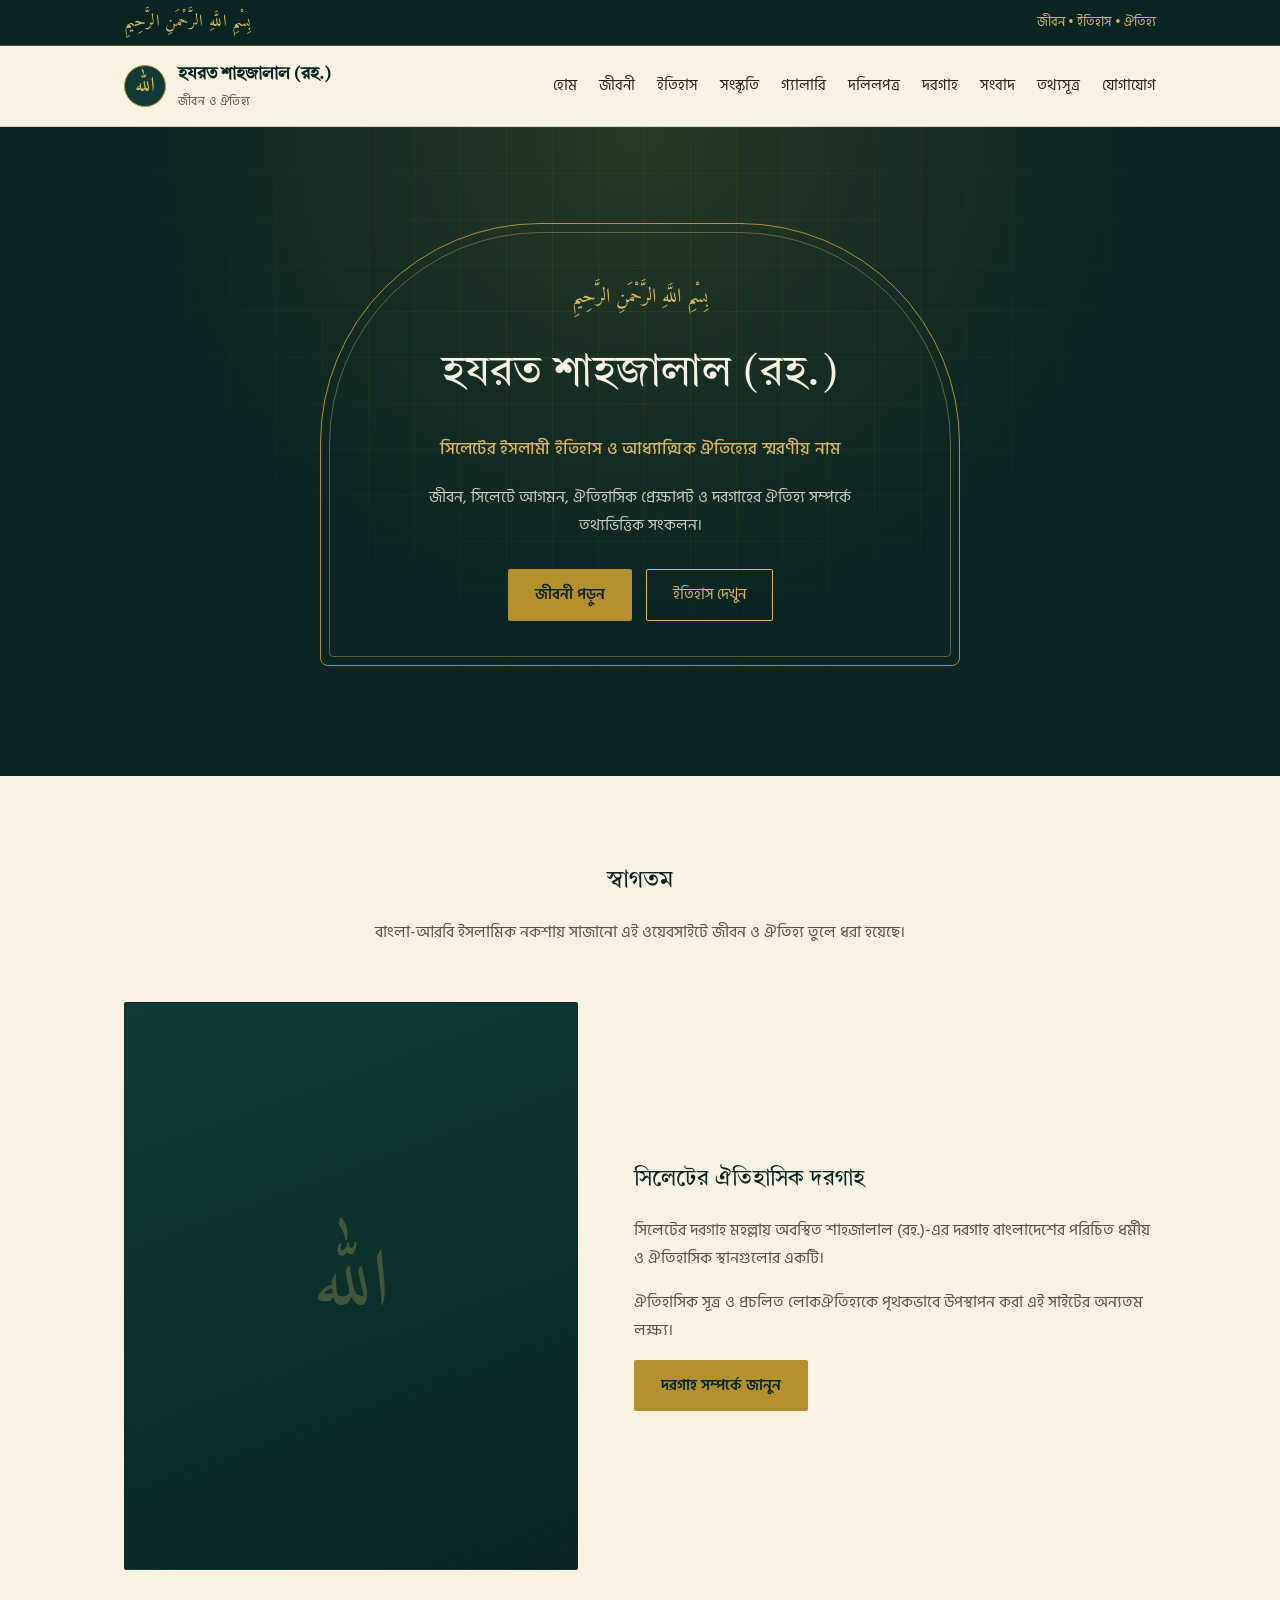
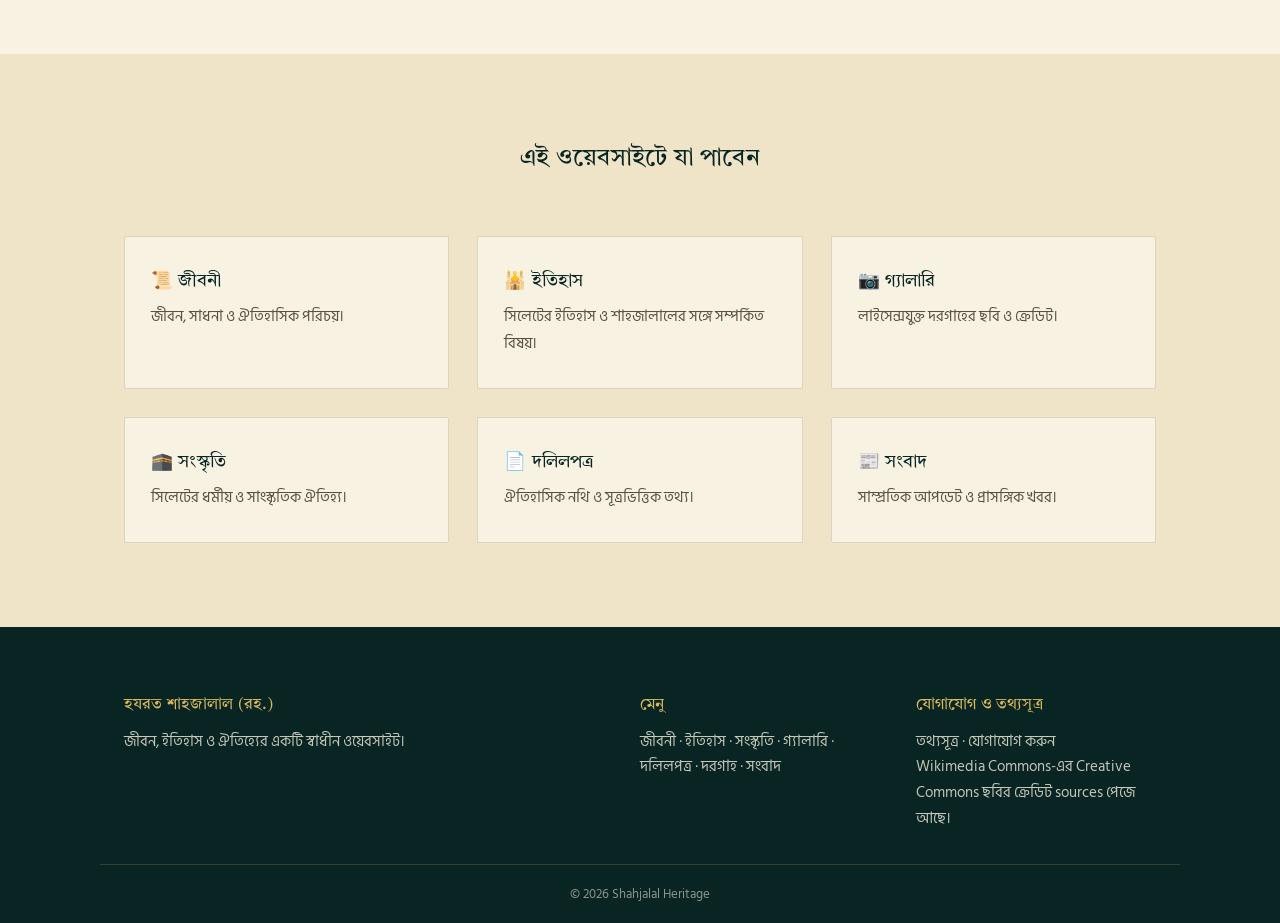
<file: index.html>
<!doctype html>
<html lang="bn">
<head>
<meta charset="utf-8">
<meta name="viewport" content="width=device-width, initial-scale=1">
<title>হযরত শাহজালাল (রহ.) | জীবন ও ঐতিহ্য</title>
<meta name="description" content="হযরত শাহজালাল (রহ.)-এর জীবনী, সিলেটে আগমনের ঐতিহাসিক প্রেক্ষাপট এবং দরগাহের ঐতিহ্য নিয়ে তথ্যভিত্তিক সংকলন।">
<link rel="preconnect" href="https://fonts.googleapis.com">
<link rel="preconnect" href="https://fonts.gstatic.com" crossorigin>
<link href="https://fonts.googleapis.com/css2?family=Tiro+Bangla:ital@0;1&family=Hind+Siliguri:wght@400;500;600&family=Amiri:wght@400;700&display=swap" rel="stylesheet">
<style>
  :root{
    --ivory:#f8f2e2;
    --ivory-deep:#efe4c8;
    --ink:#2a2216;
    --ink-soft:#5b5140;
    --emerald:#0e3b36;
    --emerald-deep:#082523;
    --gold:#b7902e;
    --gold-light:#d9b95c;
    --line: rgba(42,34,22,.14);
    --line-light: rgba(248,242,226,.22);
    --radius: 2px;
  }
  *{box-sizing:border-box}
  html{scroll-behavior:smooth}
  body{
    margin:0;
    background:var(--ivory);
    color:var(--ink);
    font-family:'Hind Siliguri','Noto Sans Bengali',sans-serif;
    line-height:1.75;
    -webkit-font-smoothing:antialiased;
  }
  h1,h2,h3{
    font-family:'Tiro Bangla', serif;
    font-weight:400;
    color:var(--emerald-deep);
    margin:0 0 .5em;
    letter-spacing:.01em;
  }
  .arabic{ font-family:'Amiri', serif; }
  a{ color:inherit; text-decoration:none; }
  img{ max-width:100%; display:block; }
  .container{ max-width:1080px; margin:0 auto; padding:0 24px; }

  /* skip link */
  .skip{ position:absolute; left:-999px; top:0; background:var(--emerald); color:var(--ivory); padding:10px 16px; z-index:200; }
  .skip:focus{ left:12px; top:12px; }

  /* top strip */
  .top{
    background:var(--emerald-deep);
    color:var(--gold-light);
    font-size:.82rem;
    padding:8px 0;
    border-bottom:1px solid rgba(183,144,46,.35);
  }
  .top .container{
    display:flex; justify-content:space-between; align-items:center; gap:16px; flex-wrap:wrap;
  }
  .top span:first-child{ font-family:'Amiri', serif; font-size:1.05rem; letter-spacing:.02em; }

  /* header */
  header{
    background:var(--ivory);
    border-bottom:1px solid var(--line);
    position:sticky; top:0; z-index:100;
  }
  .nav{ display:flex; align-items:center; justify-content:space-between; padding:14px 24px; }
  .brand{ display:flex; align-items:center; gap:12px; }
  .brand .logo{
    width:42px; height:42px; border-radius:50%;
    background:var(--emerald); color:var(--gold-light);
    display:flex; align-items:center; justify-content:center;
    font-family:'Amiri', serif; font-size:1.3rem;
    border:1px solid var(--gold);
  }
  .brand b{ display:block; font-family:'Tiro Bangla', serif; font-size:1.08rem; color:var(--emerald-deep); }
  .brand small{ display:block; color:var(--ink-soft); font-size:.76rem; letter-spacing:.04em; }

  .hamb{
    display:none; background:none; border:1px solid var(--line); border-radius:var(--radius);
    font-size:1.3rem; padding:6px 12px; cursor:pointer; color:var(--emerald-deep);
  }
  .menu{ display:flex; gap:22px; flex-wrap:wrap; }
  .menu a{
    font-size:.94rem; color:var(--ink); position:relative; padding:6px 0;
    white-space:nowrap;
  }
  .menu a::after{
    content:""; position:absolute; left:0; right:0; bottom:0; height:1px;
    background:var(--gold); transform:scaleX(0); transition:transform .25s ease;
  }
  .menu a:hover::after, .menu a:focus-visible::after{ transform:scaleX(1); }

  @media (max-width:820px){
    .hamb{ display:inline-block; }
    .menu{
      position:absolute; top:100%; left:0; right:0;
      background:var(--ivory); flex-direction:column; gap:0;
      border-bottom:1px solid var(--line);
      max-height:0; overflow:hidden; transition:max-height .3s ease;
    }
    .menu.open{ max-height:520px; overflow-y:auto; }
    .menu a{ padding:14px 24px; border-top:1px solid var(--line); }
  }

  /* hero */
  .hero{
    position:relative;
    background:
      radial-gradient(circle at 50% 0%, rgba(183,144,46,.18), transparent 55%),
      var(--emerald-deep);
    color:var(--ivory);
    padding:96px 24px 110px;
    overflow:hidden;
    text-align:center;
  }
  .hero::before{
    content:"";
    position:absolute; inset:0;
    background-image:
      linear-gradient(rgba(183,144,46,.10) 1px, transparent 1px),
      linear-gradient(90deg, rgba(183,144,46,.10) 1px, transparent 1px);
    background-size:46px 46px;
    mask-image:radial-gradient(ellipse at 50% 30%, black 0%, transparent 72%);
    pointer-events:none;
  }
  .arch{
    position:relative;
    max-width:640px; margin:0 auto;
    padding:56px 40px 44px;
    border:1px solid var(--gold);
    border-radius:220px 220px 8px 8px;
  }
  .arch::before{
    content:"";
    position:absolute; inset:8px;
    border:1px solid rgba(217,185,92,.4);
    border-radius:212px 212px 4px 4px;
    pointer-events:none;
  }
  .hero .arabic{ font-size:1.25rem; color:var(--gold-light); margin-bottom:22px; }
  .hero h1{ color:var(--ivory); font-size:clamp(1.9rem, 4vw, 2.7rem); }
  .hero h2{
    color:var(--gold-light); font-family:'Hind Siliguri',sans-serif; font-weight:500;
    font-size:1.05rem; margin-bottom:20px;
  }
  .hero p{ color:rgba(248,242,226,.82); max-width:480px; margin:0 auto 30px; }
  .buttons{ display:flex; gap:14px; justify-content:center; flex-wrap:wrap; }

  .btn{
    display:inline-block; padding:12px 26px; font-size:.92rem; border-radius:var(--radius);
    border:1px solid transparent; transition:transform .2s ease, background .2s ease, color .2s ease;
  }
  .btn.gold{ background:var(--gold); color:var(--emerald-deep); font-weight:600; }
  .btn.gold:hover{ background:var(--gold-light); transform:translateY(-2px); }
  .btn.outline{ border-color:var(--gold-light); color:var(--gold-light); }
  .btn.outline:hover{ background:rgba(217,185,92,.12); transform:translateY(-2px); }

  /* sections */
  .section{ padding:84px 24px; }
  .section.alt{ background:var(--ivory-deep); }
  .title{ text-align:center; max-width:600px; margin:0 auto 56px; }
  .title p{ color:var(--ink-soft); }

  .two{ display:grid; grid-template-columns:1fr 1.15fr; gap:56px; align-items:center; }
  @media (max-width:760px){ .two{ grid-template-columns:1fr; gap:32px; } }

  .photo{
    aspect-ratio:4/5; border-radius:var(--radius);
    background:
      repeating-linear-gradient(45deg, rgba(14,59,54,.06) 0 2px, transparent 2px 18px),
      linear-gradient(160deg, var(--emerald) 0%, var(--emerald-deep) 100%);
    position:relative; overflow:hidden;
    border:1px solid var(--line);
  }
  .photo::after{
    content:"ﷲ";
    position:absolute; inset:0; display:flex; align-items:center; justify-content:center;
    font-family:'Amiri', serif; font-size:5rem; color:rgba(217,185,92,.28);
  }

  .story h3{ font-size:1.4rem; }
  .story p{ color:var(--ink-soft); }

  .cards{ display:grid; grid-template-columns:repeat(3, 1fr); gap:28px; }
  @media (max-width:760px){ .cards{ grid-template-columns:1fr; } }
  .card{
    background:var(--ivory); border:1px solid var(--line); border-radius:var(--radius);
    padding:30px 26px; text-align:left; transition:border-color .2s ease, transform .2s ease;
  }
  .card:hover{ border-color:var(--gold); transform:translateY(-4px); }
  .card h3{ font-size:1.1rem; margin-bottom:.4em; color:var(--emerald-deep); }
  .card p{ color:var(--ink-soft); margin:0; font-size:.95rem; }

  /* footer */
  footer{ background:var(--emerald-deep); color:rgba(248,242,226,.78); }
  .foot{
    display:grid; grid-template-columns:2fr 1fr 1fr; gap:36px;
    padding:64px 24px 32px;
  }
  @media (max-width:700px){ .foot{ grid-template-columns:1fr; gap:28px; } }
  .foot h3{ color:var(--gold-light); font-size:1rem; margin-bottom:.6em; }
  .foot p{ margin:0; font-size:.92rem; }
  .foot a{ color:rgba(248,242,226,.78); border-bottom:1px solid transparent; }
  .foot a:hover{ color:var(--gold-light); border-color:var(--gold-light); }
  .copy{
    border-top:1px solid rgba(217,185,92,.2);
    padding:18px 24px; font-size:.8rem; text-align:center; color:rgba(248,242,226,.55);
  }

  @media (prefers-reduced-motion: reduce){
    html{ scroll-behavior:auto; }
    *{ transition:none !important; }
  }
</style>
</head>
<body>
<a class="skip" href="#main">মূল বিষয়বস্তুতে যান</a>

<div class="top">
  <div class="container">
    <span class="arabic">بِسْمِ اللَّهِ الرَّحْمَنِ الرَّحِيمِ</span>
    <span>জীবন • ইতিহাস • ঐতিহ্য</span>
  </div>
</div>

<header>
  <div class="container nav">
    <a class="brand" href="index.html">
      <span class="logo arabic">ﷲ</span>
      <span><b>হযরত শাহজালাল (রহ.)</b><small>জীবন ও ঐতিহ্য</small></span>
    </a>
    <button class="hamb" id="hamb" aria-expanded="false" aria-controls="menu" aria-label="মেনু খুলুন">☰</button>
    <nav class="menu" id="menu">
      <a href="index.html">হোম</a>
      <a href="biography.html">জীবনী</a>
      <a href="history.html">ইতিহাস</a>
      <a href="culture.html">সংস্কৃতি</a>
      <a href="gallery.html">গ্যালারি</a>
      <a href="documents.html">দলিলপত্র</a>
      <a href="visit.html">দরগাহ</a>
      <a href="news.html">সংবাদ</a>
      <a href="sources.html">তথ্যসূত্র</a>
      <a href="contact.html">যোগাযোগ</a>
    </nav>
  </div>
</header>

<main id="main">
  <section class="hero">
    <div class="arch">
      <div class="arabic">بِسْمِ اللَّهِ الرَّحْمَنِ الرَّحِيمِ</div>
      <h1>হযরত শাহজালাল (রহ.)</h1>
      <h2>সিলেটের ইসলামী ইতিহাস ও আধ্যাত্মিক ঐতিহ্যের স্মরণীয় নাম</h2>
      <p>জীবন, সিলেটে আগমন, ঐতিহাসিক প্রেক্ষাপট ও দরগাহের ঐতিহ্য সম্পর্কে তথ্যভিত্তিক সংকলন।</p>
      <div class="buttons">
        <a class="btn gold" href="biography.html">জীবনী পড়ুন</a>
        <a class="btn outline" href="history.html">ইতিহাস দেখুন</a>
      </div>
    </div>
  </section>

  <section class="section">
    <div class="container">
      <div class="title">
        <h2>স্বাগতম</h2>
        <p>বাংলা-আরবি ইসলামিক নকশায় সাজানো এই ওয়েবসাইটে জীবন ও ঐতিহ্য তুলে ধরা হয়েছে।</p>
      </div>
      <div class="two">
        <div class="photo" role="img" aria-label="দরগাহ শাহজালাল, সিলেট"></div>
        <div class="story">
          <h3>সিলেটের ঐতিহাসিক দরগাহ</h3>
          <p>সিলেটের দরগাহ মহল্লায় অবস্থিত শাহজালাল (রহ.)-এর দরগাহ বাংলাদেশের পরিচিত ধর্মীয় ও ঐতিহাসিক স্থানগুলোর একটি।</p>
          <p>ঐতিহাসিক সূত্র ও প্রচলিত লোকঐতিহ্যকে পৃথকভাবে উপস্থাপন করা এই সাইটের অন্যতম লক্ষ্য।</p>
          <a class="btn gold" href="visit.html">দরগাহ সম্পর্কে জানুন</a>
        </div>
      </div>
    </div>
  </section>

  <section class="section alt">
    <div class="container">
      <div class="title">
        <h2>এই ওয়েবসাইটে যা পাবেন</h2>
      </div>
      <div class="cards">
        <div class="card">
          <h3>📜 জীবনী</h3>
          <p>জীবন, সাধনা ও ঐতিহাসিক পরিচয়।</p>
        </div>
        <div class="card">
          <h3>🕌 ইতিহাস</h3>
          <p>সিলেটের ইতিহাস ও শাহজালালের সঙ্গে সম্পর্কিত বিষয়।</p>
        </div>
        <div class="card">
          <h3>📷 গ্যালারি</h3>
          <p>লাইসেন্সযুক্ত দরগাহের ছবি ও ক্রেডিট।</p>
        </div>
        <div class="card">
          <h3>🕋 সংস্কৃতি</h3>
          <p>সিলেটের ধর্মীয় ও সাংস্কৃতিক ঐতিহ্য।</p>
        </div>
        <div class="card">
          <h3>📄 দলিলপত্র</h3>
          <p>ঐতিহাসিক নথি ও সূত্রভিত্তিক তথ্য।</p>
        </div>
        <div class="card">
          <h3>📰 সংবাদ</h3>
          <p>সাম্প্রতিক আপডেট ও প্রাসঙ্গিক খবর।</p>
        </div>
      </div>
    </div>
  </section>
</main>

<footer>
  <div class="container foot">
    <div>
      <h3>হযরত শাহজালাল (রহ.)</h3>
      <p>জীবন, ইতিহাস ও ঐতিহ্যের একটি স্বাধীন ওয়েবসাইট।</p>
    </div>
    <div>
      <h3>মেনু</h3>
      <p><a href="biography.html">জীবনী</a> · <a href="history.html">ইতিহাস</a> · <a href="culture.html">সংস্কৃতি</a> · <a href="gallery.html">গ্যালারি</a> · <a href="documents.html">দলিলপত্র</a> · <a href="visit.html">দরগাহ</a> · <a href="news.html">সংবাদ</a></p>
    </div>
    <div>
      <h3>যোগাযোগ ও তথ্যসূত্র</h3>
      <p><a href="sources.html">তথ্যসূত্র</a> · <a href="contact.html">যোগাযোগ করুন</a></p>
      <p>Wikimedia Commons-এর Creative Commons ছবির ক্রেডিট sources পেজে আছে।</p>
    </div>
  </div>
  <div class="container copy">© <span class="year"></span> Shahjalal Heritage</div>
</footer>

<script>
  document.querySelector('.year').textContent = new Date().getFullYear();

  const hamb = document.getElementById('hamb');
  const menu = document.getElementById('menu');
  hamb.addEventListener('click', () => {
    const open = menu.classList.toggle('open');
    hamb.setAttribute('aria-expanded', open ? 'true' : 'false');
  });
  menu.querySelectorAll('a').forEach(a => a.addEventListener('click', () => {
    menu.classList.remove('open');
    hamb.setAttribute('aria-expanded', 'false');
  }));
</script>
</body>
</html>
</file>
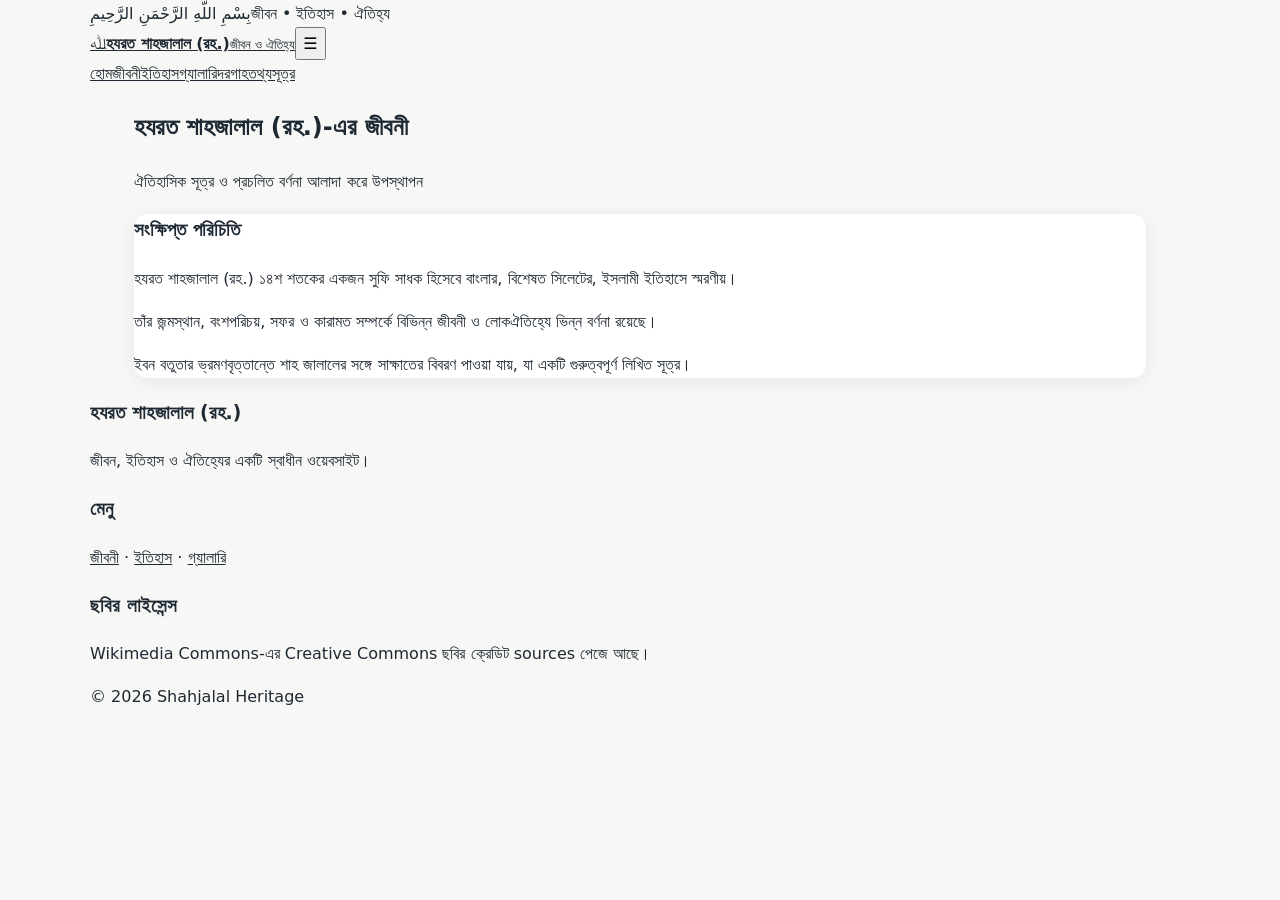
<file: biography.html>
<!doctype html><html lang="bn"><head><meta charset="utf-8"><meta name="viewport" content="width=device-width,initial-scale=1"><title>biography.html</title><link rel="stylesheet" href="style.css"></head><body><div class="top"><div class="container"><span>بِسْمِ اللَّهِ الرَّحْمَنِ الرَّحِيمِ</span><span>জীবন • ইতিহাস • ঐতিহ্য</span></div></div><header><div class="container nav"><a class="brand" href="index.html"><span class="logo">ﷲ</span><span><b>হযরত শাহজালাল (রহ.)</b><small>জীবন ও ঐতিহ্য</small></span></a><button class="hamb" id="hamb">☰</button><nav class="menu" id="menu"><a href="index.html">হোম</a><a href="biography.html">জীবনী</a><a href="history.html">ইতিহাস</a><a href="gallery.html">গ্যালারি</a><a href="visit.html">দরগাহ</a><a href="sources.html">তথ্যসূত্র</a></nav></div></header><main><section class="section"><div class="container"><div class="title"><h2>হযরত শাহজালাল (রহ.)-এর জীবনী</h2><p>ঐতিহাসিক সূত্র ও প্রচলিত বর্ণনা আলাদা করে উপস্থাপন</p></div><div class="two"><div class="photo"></div><article class="story"><h3>সংক্ষিপ্ত পরিচিতি</h3><p>হযরত শাহজালাল (রহ.) ১৪শ শতকের একজন সুফি সাধক হিসেবে বাংলার, বিশেষত সিলেটের, ইসলামী ইতিহাসে স্মরণীয়।</p><p>তাঁর জন্মস্থান, বংশপরিচয়, সফর ও কারামত সম্পর্কে বিভিন্ন জীবনী ও লোকঐতিহ্যে ভিন্ন বর্ণনা রয়েছে।</p><p>ইবন বতুতার ভ্রমণবৃত্তান্তে শাহ জালালের সঙ্গে সাক্ষাতের বিবরণ পাওয়া যায়, যা একটি গুরুত্বপূর্ণ লিখিত সূত্র।</p></article></div></div></section></main><footer><div class="container foot"><div><h3>হযরত শাহজালাল (রহ.)</h3><p>জীবন, ইতিহাস ও ঐতিহ্যের একটি স্বাধীন ওয়েবসাইট।</p></div><div><h3>মেনু</h3><p><a href="biography.html">জীবনী</a> · <a href="history.html">ইতিহাস</a> · <a href="gallery.html">গ্যালারি</a></p></div><div><h3>ছবির লাইসেন্স</h3><p>Wikimedia Commons-এর Creative Commons ছবির ক্রেডিট sources পেজে আছে।</p></div></div><div class="container copy">© <span class="year"></span> Shahjalal Heritage</div></footer><script src="script.js"></script></body></html>
</file>
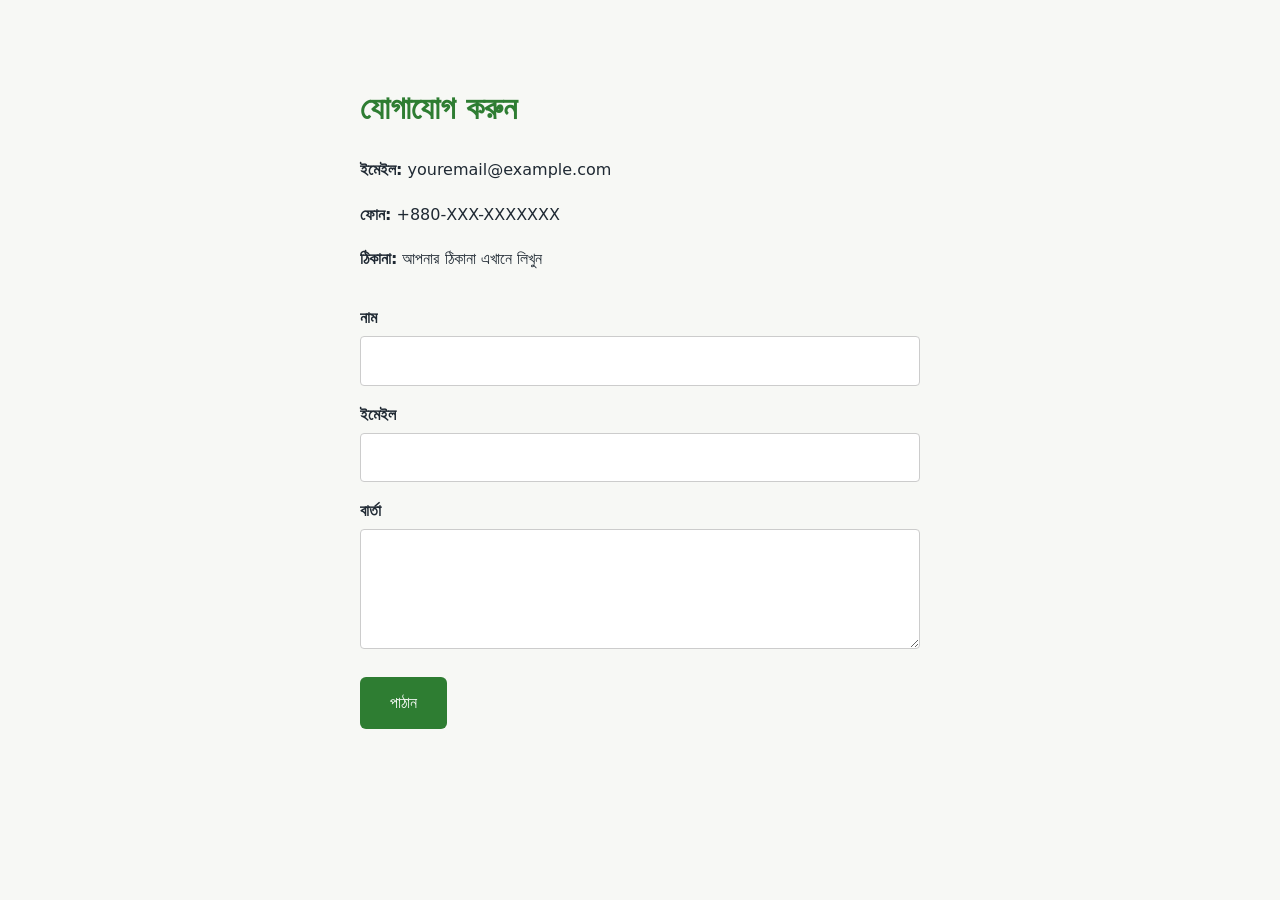
<file: contact.html>
<!DOCTYPE html>
<html lang="bn">
<head>
<meta charset="UTF-8">
<meta name="viewport" content="width=device-width, initial-scale=1.0">
<title>যোগাযোগ</title>
<link rel="stylesheet" href="style.css">
<style>
  .contact-container {
    max-width: 600px;
    margin: 40px auto;
    padding: 20px;
  }
  .contact-container h1 {
    color: #2e7d32;
    margin-bottom: 20px;
  }
  .contact-info {
    margin-bottom: 30px;
    line-height: 1.8;
  }
  .contact-form label {
    display: block;
    margin-top: 15px;
    margin-bottom: 5px;
    font-weight: bold;
  }
  .contact-form input,
  .contact-form textarea {
    width: 100%;
    padding: 10px;
    border: 1px solid #ccc;
    border-radius: 4px;
    box-sizing: border-box;
    font-size: 1rem;
  }
  .contact-form textarea {
    min-height: 120px;
    resize: vertical;
  }
  .contact-form button {
    margin-top: 20px;
    padding: 12px 30px;
    background-color: #2e7d32;
    color: #fff;
    border: none;
    border-radius: 6px;
    font-size: 1rem;
    cursor: pointer;
  }
  .contact-form button:hover {
    background-color: #1b5e20;
  }
</style>
</head>
<body>

<div class="contact-container">
  <h1>যোগাযোগ করুন</h1>

  <div class="contact-info">
    <p><strong>ইমেইল:</strong> youremail@example.com</p>
    <p><strong>ফোন:</strong> +880-XXX-XXXXXXX</p>
    <p><strong>ঠিকানা:</strong> আপনার ঠিকানা এখানে লিখুন</p>
  </div>

  <!-- নোট: এই ফর্ম কাজ করাতে Formspree, Netlify Forms বা এমন কোনো সার্ভিস ব্যবহার করতে হবে,
       কারণ GitHub Pages স্ট্যাটিক হোস্টিং, নিজে থেকে ফর্ম প্রসেস করতে পারে না। -->
  <form class="contact-form" action="https://formspree.io/f/yourFormID" method="POST">
    <label for="name">নাম</label>
    <input type="text" id="name" name="name" required>

    <label for="email">ইমেইল</label>
    <input type="email" id="email" name="email" required>

    <label for="message">বার্তা</label>
    <textarea id="message" name="message" required></textarea>

    <button type="submit">পাঠান</button>
  </form>
</div>

</body>
</html>
</file>
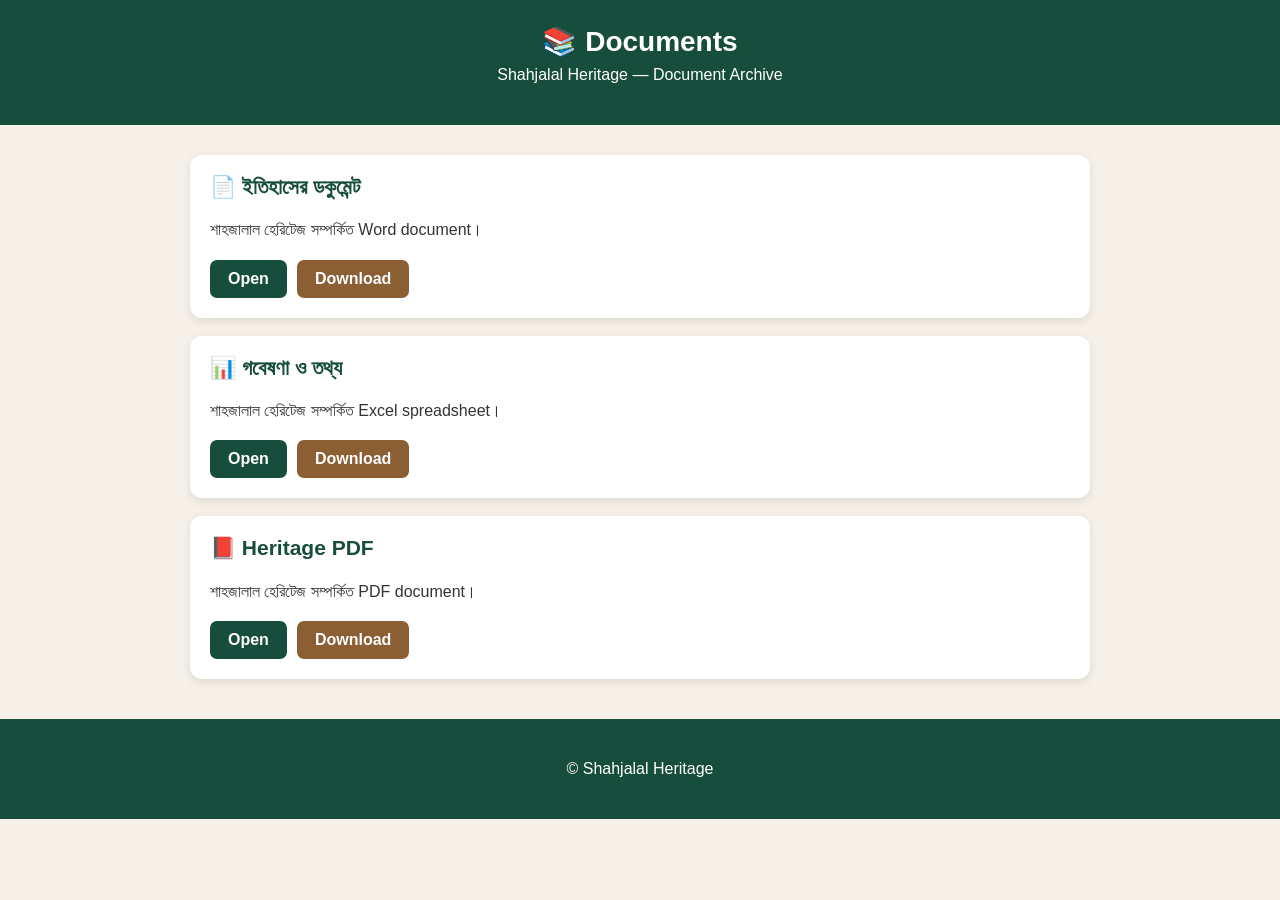
<file: documents.html>
<!DOCTYPE html>
<html lang="bn">
<head>
    <meta charset="UTF-8">
    <meta name="viewport" content="width=device-width, initial-scale=1.0">

    <title>Documents | Shahjalal Heritage</title>

    <style>
        body {
            margin: 0;
            font-family: "Noto Sans Bengali", Arial, sans-serif;
            background: #f5f1e8;
            color: #333;
        }

        header {
            background: #174d3c;
            color: white;
            text-align: center;
            padding: 25px 15px;
        }

        header h1 {
            margin: 0;
            font-size: 28px;
        }

        header p {
            margin-top: 8px;
            font-size: 16px;
        }

        .container {
            max-width: 900px;
            margin: 30px auto;
            padding: 0 15px;
        }

        .document-card {
            background: white;
            margin-bottom: 18px;
            padding: 20px;
            border-radius: 12px;
            box-shadow: 0 3px 10px rgba(0,0,0,0.10);
        }

        .document-card h2 {
            margin-top: 0;
            color: #174d3c;
            font-size: 21px;
        }

        .document-card p {
            line-height: 1.7;
        }

        .buttons {
            display: flex;
            gap: 10px;
            flex-wrap: wrap;
            margin-top: 15px;
        }

        .btn {
            display: inline-block;
            padding: 10px 18px;
            text-decoration: none;
            border-radius: 7px;
            color: white;
            background: #174d3c;
            font-weight: bold;
        }

        .download {
            background: #8b5e34;
        }

        footer {
            text-align: center;
            padding: 25px 10px;
            margin-top: 40px;
            background: #174d3c;
            color: white;
        }

        @media (max-width: 600px) {
            header h1 {
                font-size: 24px;
            }

            .document-card {
                padding: 16px;
            }

            .btn {
                width: 100%;
                text-align: center;
                box-sizing: border-box;
            }
        }
    </style>
</head>

<body>

<header>
    <h1>📚 Documents</h1>
    <p>Shahjalal Heritage — Document Archive</p>
</header>

<div class="container">

    <div class="document-card">
        <h2>📄 ইতিহাসের ডকুমেন্ট</h2>
        <p>
            শাহজালাল হেরিটেজ সম্পর্কিত Word document।
        </p>

        <div class="buttons">
            <a class="btn" href="History.docx" target="_blank">
                Open
            </a>

            <a class="btn download" href="History.docx" download>
                Download
            </a>
        </div>
    </div>

    <div class="document-card">
        <h2>📊 গবেষণা ও তথ্য</h2>
        <p>
            শাহজালাল হেরিটেজ সম্পর্কিত Excel spreadsheet।
        </p>

        <div class="buttons">
            <a class="btn" href="Research.xlsx" target="_blank">
                Open
            </a>

            <a class="btn download" href="Research.xlsx" download>
                Download
            </a>
        </div>
    </div>

    <div class="document-card">
        <h2>📕 Heritage PDF</h2>
        <p>
            শাহজালাল হেরিটেজ সম্পর্কিত PDF document।
        </p>

        <div class="buttons">
            <a class="btn" href="Heritage.pdf" target="_blank">
                Open
            </a>

            <a class="btn download" href="Heritage.pdf" download>
                Download
            </a>
        </div>
    </div>

</div>

<footer>
    <p>© Shahjalal Heritage</p>
</footer>

</body>
</html>
</file>
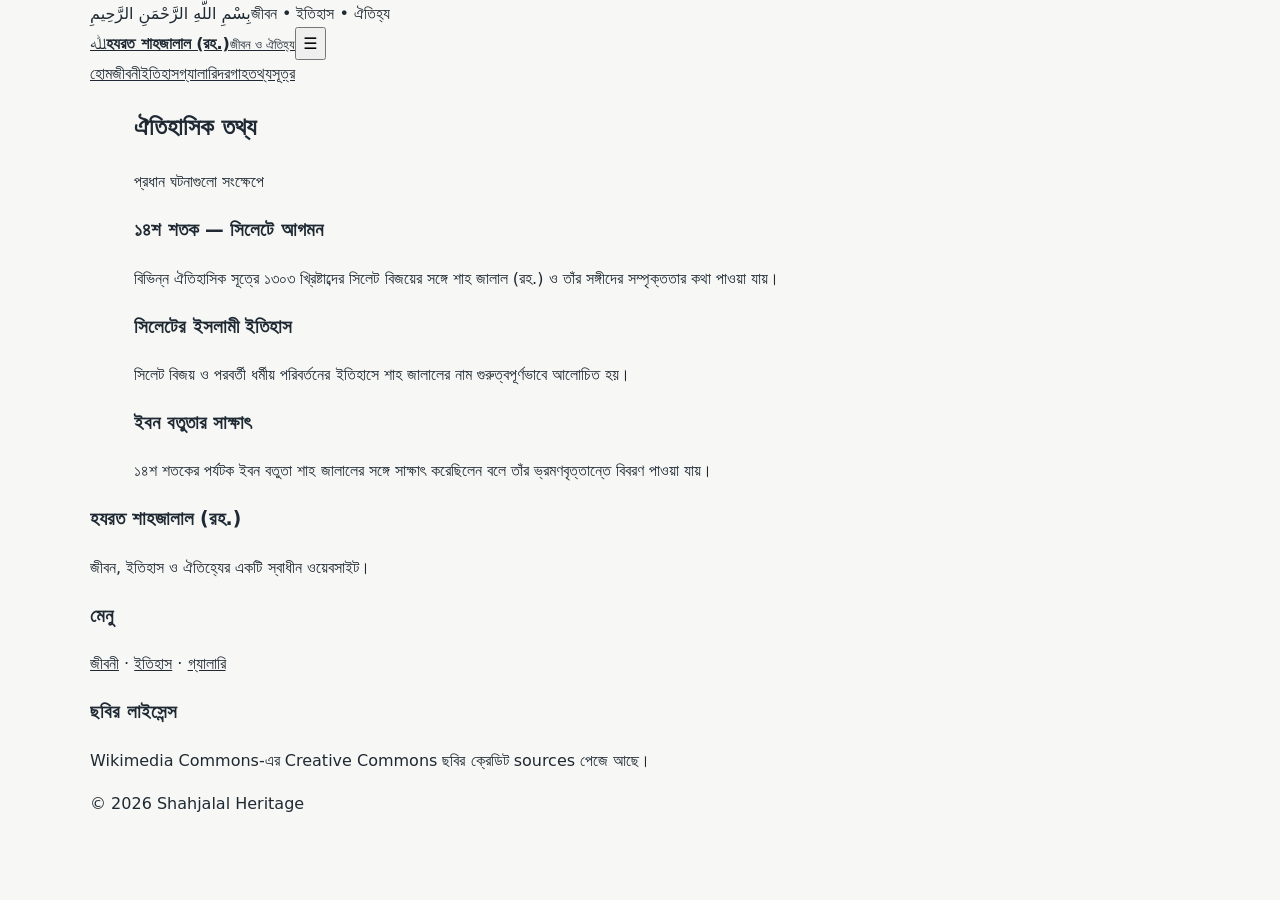
<file: history.html>
<!doctype html><html lang="bn"><head><meta charset="utf-8"><meta name="viewport" content="width=device-width,initial-scale=1"><title>history.html</title><link rel="stylesheet" href="style.css"></head><body><div class="top"><div class="container"><span>بِسْمِ اللَّهِ الرَّحْمَنِ الرَّحِيمِ</span><span>জীবন • ইতিহাস • ঐতিহ্য</span></div></div><header><div class="container nav"><a class="brand" href="index.html"><span class="logo">ﷲ</span><span><b>হযরত শাহজালাল (রহ.)</b><small>জীবন ও ঐতিহ্য</small></span></a><button class="hamb" id="hamb">☰</button><nav class="menu" id="menu"><a href="index.html">হোম</a><a href="biography.html">জীবনী</a><a href="history.html">ইতিহাস</a><a href="gallery.html">গ্যালারি</a><a href="visit.html">দরগাহ</a><a href="sources.html">তথ্যসূত্র</a></nav></div></header><main><section class="section alt"><div class="container"><div class="title"><h2>ঐতিহাসিক তথ্য</h2><p>প্রধান ঘটনাগুলো সংক্ষেপে</p></div><div class="timeline"><div class="event"><h3>১৪শ শতক — সিলেটে আগমন</h3><p>বিভিন্ন ঐতিহাসিক সূত্রে ১৩০৩ খ্রিষ্টাব্দের সিলেট বিজয়ের সঙ্গে শাহ জালাল (রহ.) ও তাঁর সঙ্গীদের সম্পৃক্ততার কথা পাওয়া যায়।</p></div><div class="event"><h3>সিলেটের ইসলামী ইতিহাস</h3><p>সিলেট বিজয় ও পরবর্তী ধর্মীয় পরিবর্তনের ইতিহাসে শাহ জালালের নাম গুরুত্বপূর্ণভাবে আলোচিত হয়।</p></div><div class="event"><h3>ইবন বতুতার সাক্ষাৎ</h3><p>১৪শ শতকের পর্যটক ইবন বতুতা শাহ জালালের সঙ্গে সাক্ষাৎ করেছিলেন বলে তাঁর ভ্রমণবৃত্তান্তে বিবরণ পাওয়া যায়।</p></div></div></div></section></main><footer><div class="container foot"><div><h3>হযরত শাহজালাল (রহ.)</h3><p>জীবন, ইতিহাস ও ঐতিহ্যের একটি স্বাধীন ওয়েবসাইট।</p></div><div><h3>মেনু</h3><p><a href="biography.html">জীবনী</a> · <a href="history.html">ইতিহাস</a> · <a href="gallery.html">গ্যালারি</a></p></div><div><h3>ছবির লাইসেন্স</h3><p>Wikimedia Commons-এর Creative Commons ছবির ক্রেডিট sources পেজে আছে।</p></div></div><div class="container copy">© <span class="year"></span> Shahjalal Heritage</div></footer><script src="script.js"></script></body></html>
</file>
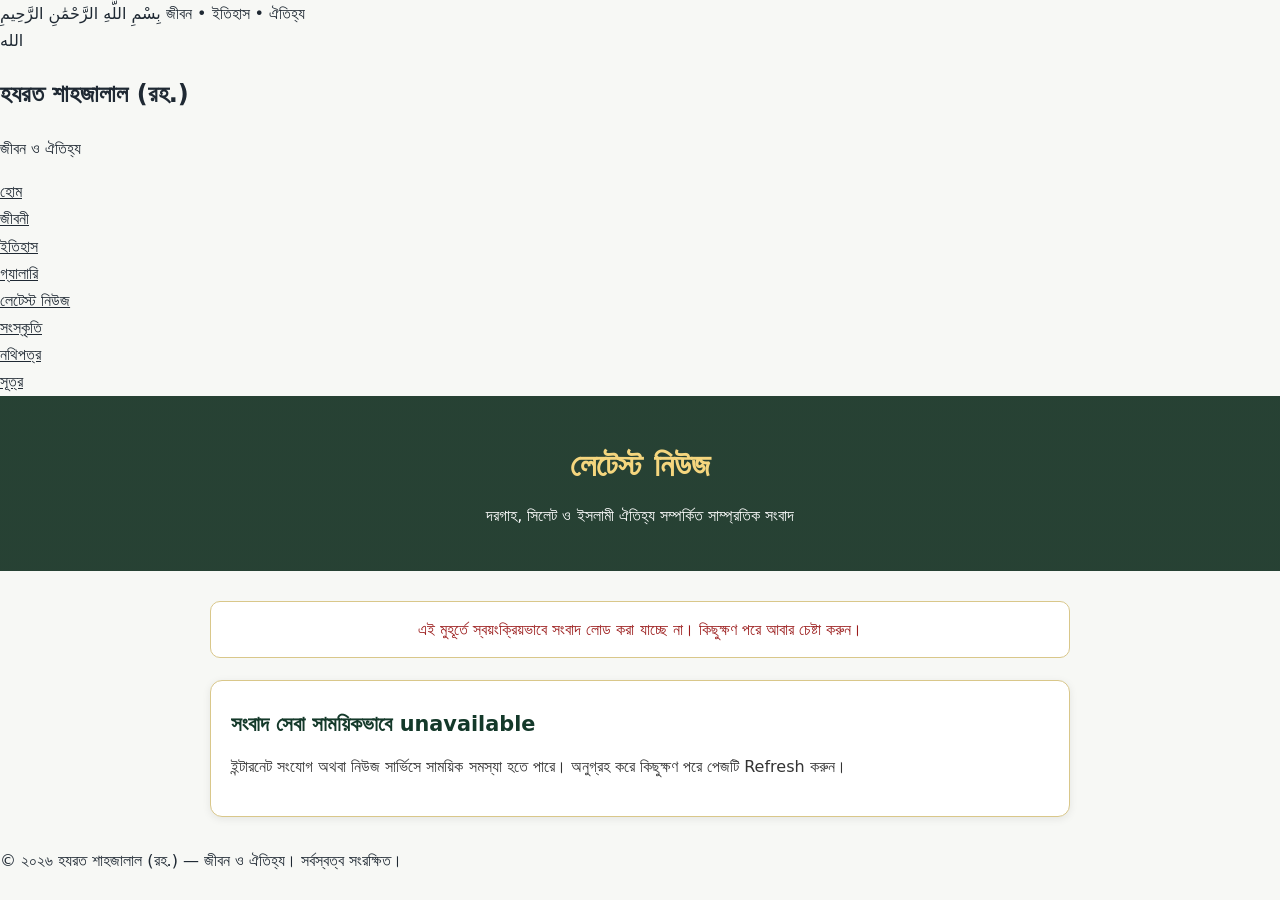
<file: news-1.html>
<!DOCTYPE html>
<html lang="bn">
<head>
<meta charset="UTF-8">
<meta name="viewport" content="width=device-width, initial-scale=1.0">
<meta name="description" content="হযরত শাহজালাল (রহ.)-এর দরগাহ, সিলেট ও ইসলামী ঐতিহ্য সম্পর্কিত সর্বশেষ সংবাদ।">
<meta name="theme-color" content="#14392a">
<title>লেটেস্ট নিউজ | হযরত শাহজালাল (রহ.)</title>

<link rel="stylesheet" href="style.css">
<link rel="icon" href="favicon.ico">

<style>
.news-hero {
  background: linear-gradient(rgba(10,40,25,.88), rgba(10,40,25,.88));
  color: #f5d67e;
  text-align: center;
  padding: 42px 20px;
}
.news-hero h1 { margin: 0 0 10px; color: #f5d67e; font-size: 2rem; }
.news-hero p { margin: 0; color: #fff; }

.news-container {
  max-width: 900px;
  margin: 30px auto;
  padding: 0 20px;
}
.news-status {
  background: #fff;
  border: 1px solid #d9c78a;
  border-radius: 10px;
  padding: 14px 18px;
  margin-bottom: 22px;
  text-align: center;
  color: #555;
}
.news-card {
  background: #fff;
  border: 1px solid #d9c78a;
  border-radius: 12px;
  padding: 20px;
  margin-bottom: 20px;
  box-shadow: 0 2px 8px rgba(0,0,0,.08);
}
.news-card h2 {
  color: #14392a;
  margin: 6px 0 10px;
  font-size: 1.3rem;
}
.news-date {
  color: #8a7b3f;
  font-size: .9rem;
  display: block;
}
.news-card p {
  color: #333;
  line-height: 1.7;
  margin: 10px 0 16px;
}
.news-link {
  display: inline-block;
  background: #14392a;
  color: #fff;
  text-decoration: none;
  padding: 9px 16px;
  border-radius: 7px;
  font-weight: 600;
}
.news-link:hover { opacity: .88; }
.news-source {
  font-size: .85rem;
  color: #777;
  margin-top: 12px;
}
.news-loading { color: #555; }
.news-error { color: #9b1c1c; }

@media (max-width: 600px) {
  .news-hero { padding: 32px 16px; }
  .news-hero h1 { font-size: 1.65rem; }
  .news-container { width: 94%; padding: 0; }
}
</style>
</head>

<body>

<header class="site-header">
  <div class="top-bar">
    بِسْمِ اللَّهِ الرَّحْمَٰنِ الرَّحِيمِ
    <span class="tagline">জীবন • ইতিহাস • ঐতিহ্য</span>
  </div>

  <div class="main-nav">
    <div class="logo-title">
      <span class="allah-icon">الله</span>
      <div>
        <h2>হযরত শাহজালাল (রহ.)</h2>
        <p>জীবন ও ঐতিহ্য</p>
      </div>
    </div>

    <nav>
      <ul>
        <li><a href="index.html">হোম</a></li>
        <li><a href="biography.html">জীবনী</a></li>
        <li><a href="history.html">ইতিহাস</a></li>
        <li><a href="gallery.html">গ্যালারি</a></li>
        <li><a href="news.html">লেটেস্ট নিউজ</a></li>
        <li><a href="culture.html">সংস্কৃতি</a></li>
        <li><a href="documents.html">নথিপত্র</a></li>
        <li><a href="sources.html">সূত্র</a></li>
      </ul>
    </nav>
  </div>
</header>

<section class="news-hero">
  <h1>লেটেস্ট নিউজ</h1>
  <p>দরগাহ, সিলেট ও ইসলামী ঐতিহ্য সম্পর্কিত সাম্প্রতিক সংবাদ</p>
</section>

<main class="news-container">

  <div id="news-status" class="news-status">
    <span class="news-loading">সাম্প্রতিক সংবাদ লোড হচ্ছে...</span>
  </div>

  <section id="news-list" aria-live="polite"></section>

</main>

<footer class="site-footer">
  <p>&copy; ২০২৬ হযরত শাহজালাল (রহ.) — জীবন ও ঐতিহ্য। সর্বস্বত্ব সংরক্ষিত।</p>
</footer>

<script>
/*
  SMART LATEST NEWS
  GitHub Pages-এর জন্য RSS-to-JSON ব্যবহার করা হয়েছে।
  Search: Hazrat Shahjalal + Sylhet
*/

const RSS_URL =
  "https://news.google.com/rss/search?q=Hazrat+Shahjalal+Sylhet&hl=bn&gl=BD&ceid=BD:bn";

const API_URL =
  "https://api.rss2json.com/v1/api.json?rss_url=" +
  encodeURIComponent(RSS_URL);

const newsList = document.getElementById("news-list");
const newsStatus = document.getElementById("news-status");

function escapeHTML(value) {
  return String(value || "").replace(/[&<>"']/g, function(char) {
    return {
      "&": "&amp;",
      "<": "&lt;",
      ">": "&gt;",
      '"': "&quot;",
      "'": "&#039;"
    }[char];
  });
}

function formatDate(dateString) {
  const date = new Date(dateString);

  if (Number.isNaN(date.getTime())) {
    return dateString || "";
  }

  return new Intl.DateTimeFormat("bn-BD", {
    year: "numeric",
    month: "long",
    day: "numeric"
  }).format(date);
}

function cleanDescription(html) {
  const temp = document.createElement("div");
  temp.innerHTML = html || "";

  const text = temp.textContent || temp.innerText || "";
  return text.trim().replace(/\s+/g, " ").slice(0, 300);
}

function createNewsCard(item) {
  const card = document.createElement("article");
  card.className = "news-card";

  const title = escapeHTML(item.title);
  const description = escapeHTML(cleanDescription(item.description));
  const date = escapeHTML(formatDate(item.pubDate));
  const link = item.link || "#";

  card.innerHTML = `
    <span class="news-date">${date}</span>
    <h2>${title}</h2>
    <p>${description || "এই সংবাদের বিস্তারিত জানতে মূল সংবাদটি দেখুন।"}</p>

    <a class="news-link"
       href="${escapeHTML(link)}"
       target="_blank"
       rel="noopener noreferrer">
       সম্পূর্ণ সংবাদ পড়ুন →
    </a>

    <div class="news-source">
      Google News-এর মাধ্যমে সংগৃহীত
    </div>
  `;

  return card;
}

async function loadLatestNews() {
  try {
    const response = await fetch(API_URL, {
      method: "GET",
      cache: "no-store"
    });

    if (!response.ok) {
      throw new Error("News service unavailable");
    }

    const data = await response.json();

    if (!data.items || data.items.length === 0) {
      throw new Error("No news found");
    }

    newsList.innerHTML = "";

    data.items.slice(0, 10).forEach(function(item) {
      newsList.appendChild(createNewsCard(item));
    });

    newsStatus.innerHTML =
      "<strong>সর্বশেষ সংবাদ</strong> — নতুন খবর পেতে পেজটি Refresh করুন।";

  } catch (error) {
    console.error("Latest News Error:", error);

    newsStatus.innerHTML =
      '<span class="news-error">এই মুহূর্তে স্বয়ংক্রিয়ভাবে সংবাদ লোড করা যাচ্ছে না। কিছুক্ষণ পরে আবার চেষ্টা করুন।</span>';

    newsList.innerHTML = `
      <article class="news-card">
        <h2>সংবাদ সেবা সাময়িকভাবে unavailable</h2>
        <p>
          ইন্টারনেট সংযোগ অথবা নিউজ সার্ভিসে সাময়িক সমস্যা হতে পারে।
          অনুগ্রহ করে কিছুক্ষণ পরে পেজটি Refresh করুন।
        </p>
      </article>
    `;
  }
}

loadLatestNews();
</script>

</body>
</html>
</file>
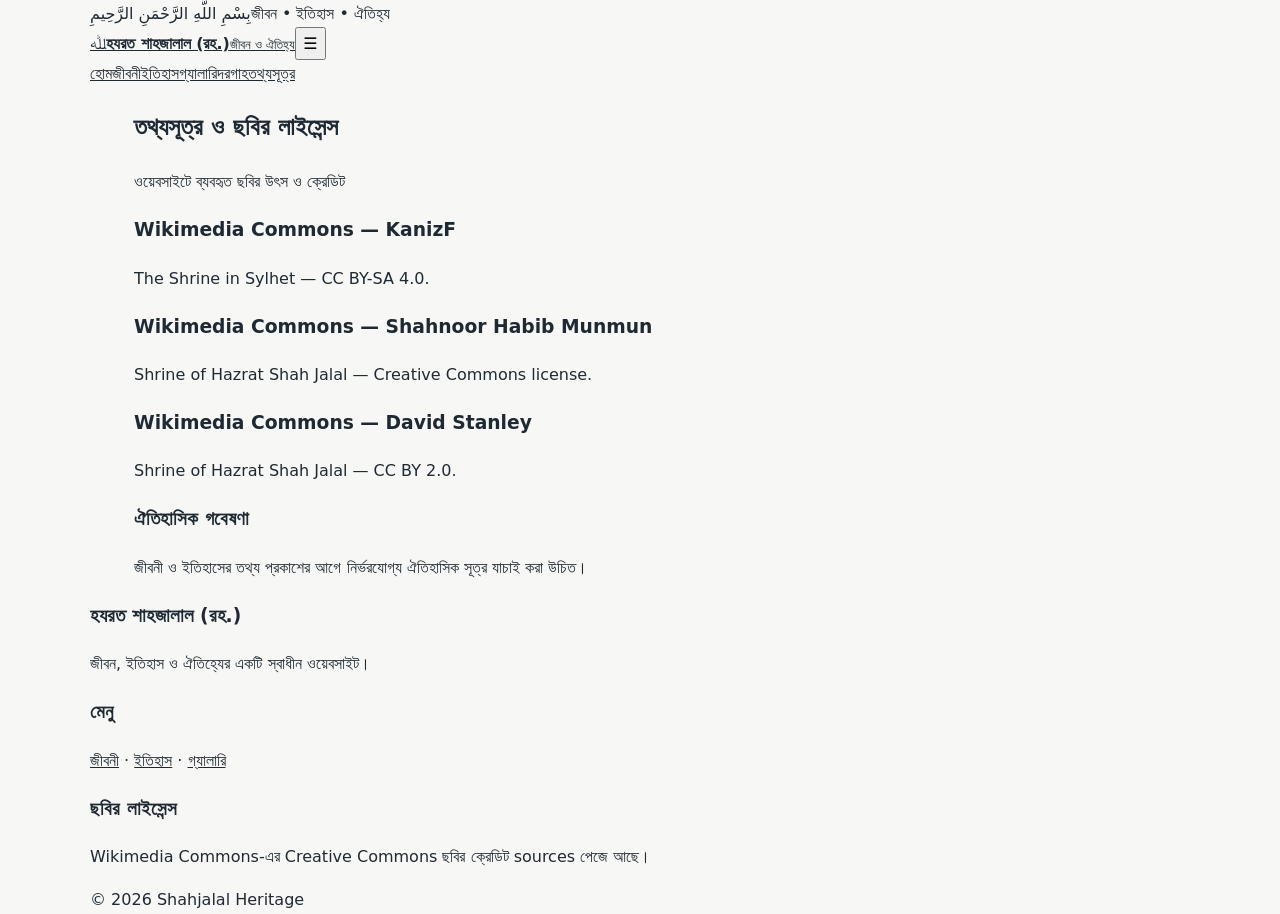
<file: sources.html>
<!doctype html><html lang="bn"><head><meta charset="utf-8"><meta name="viewport" content="width=device-width,initial-scale=1"><title>sources.html</title><link rel="stylesheet" href="style.css"></head><body><div class="top"><div class="container"><span>بِسْمِ اللَّهِ الرَّحْمَنِ الرَّحِيمِ</span><span>জীবন • ইতিহাস • ঐতিহ্য</span></div></div><header><div class="container nav"><a class="brand" href="index.html"><span class="logo">ﷲ</span><span><b>হযরত শাহজালাল (রহ.)</b><small>জীবন ও ঐতিহ্য</small></span></a><button class="hamb" id="hamb">☰</button><nav class="menu" id="menu"><a href="index.html">হোম</a><a href="biography.html">জীবনী</a><a href="history.html">ইতিহাস</a><a href="gallery.html">গ্যালারি</a><a href="visit.html">দরগাহ</a><a href="sources.html">তথ্যসূত্র</a></nav></div></header><main><section class="section alt"><div class="container"><div class="title"><h2>তথ্যসূত্র ও ছবির লাইসেন্স</h2><p>ওয়েবসাইটে ব্যবহৃত ছবির উৎস ও ক্রেডিট</p></div><div class="sources"><div class="source"><h3>Wikimedia Commons — KanizF</h3><p>The Shrine in Sylhet — CC BY-SA 4.0.</p></div><div class="source"><h3>Wikimedia Commons — Shahnoor Habib Munmun</h3><p>Shrine of Hazrat Shah Jalal — Creative Commons license.</p></div><div class="source"><h3>Wikimedia Commons — David Stanley</h3><p>Shrine of Hazrat Shah Jalal — CC BY 2.0.</p></div><div class="source"><h3>ঐতিহাসিক গবেষণা</h3><p>জীবনী ও ইতিহাসের তথ্য প্রকাশের আগে নির্ভরযোগ্য ঐতিহাসিক সূত্র যাচাই করা উচিত।</p></div></div></div></section></main><footer><div class="container foot"><div><h3>হযরত শাহজালাল (রহ.)</h3><p>জীবন, ইতিহাস ও ঐতিহ্যের একটি স্বাধীন ওয়েবসাইট।</p></div><div><h3>মেনু</h3><p><a href="biography.html">জীবনী</a> · <a href="history.html">ইতিহাস</a> · <a href="gallery.html">গ্যালারি</a></p></div><div><h3>ছবির লাইসেন্স</h3><p>Wikimedia Commons-এর Creative Commons ছবির ক্রেডিট sources পেজে আছে।</p></div></div><div class="container copy">© <span class="year"></span> Shahjalal Heritage</div></footer><script src="script.js"></script></body></html>
</file>
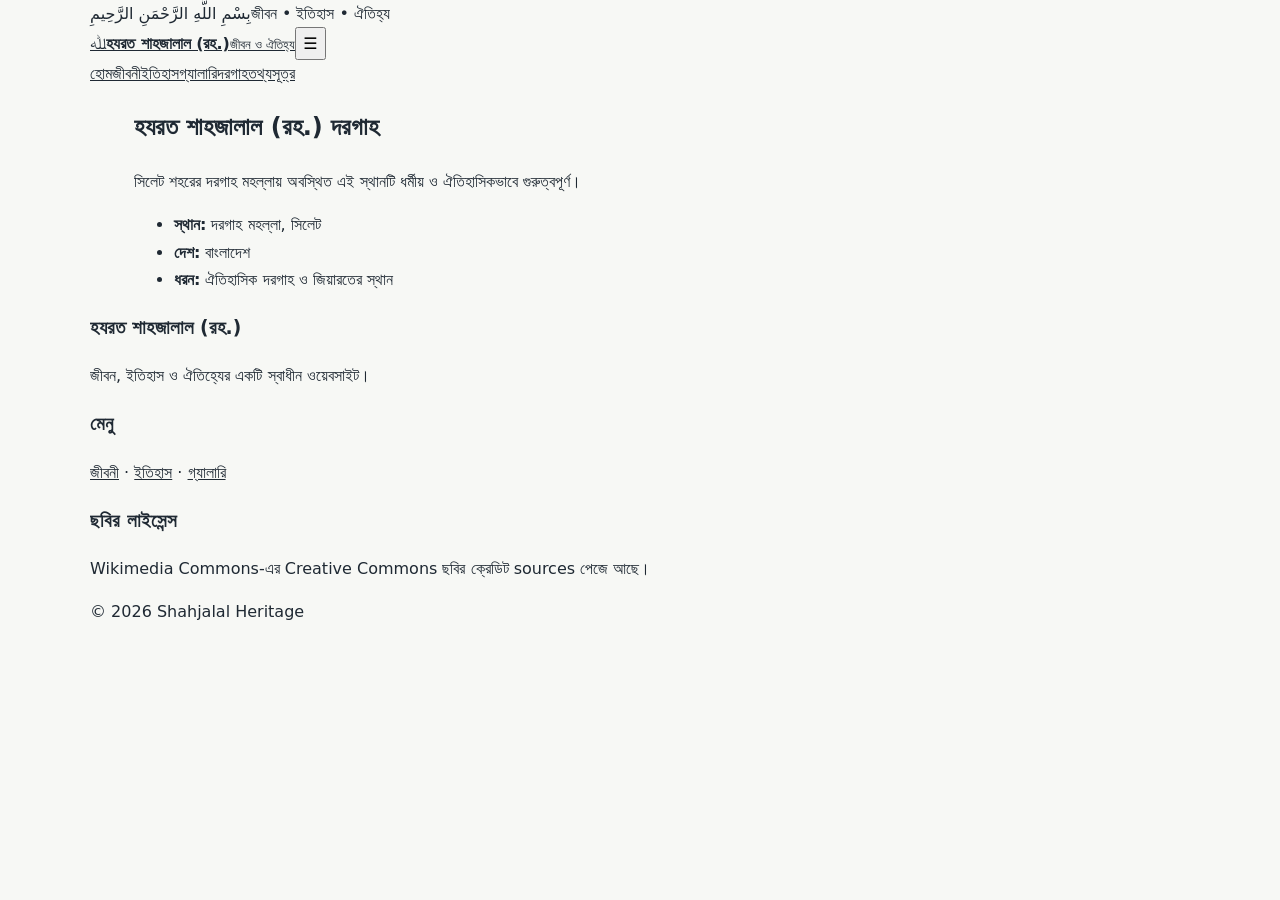
<file: visit.html>
<!doctype html><html lang="bn"><head><meta charset="utf-8"><meta name="viewport" content="width=device-width,initial-scale=1"><title>visit.html</title><link rel="stylesheet" href="style.css"></head><body><div class="top"><div class="container"><span>بِسْمِ اللَّهِ الرَّحْمَنِ الرَّحِيمِ</span><span>জীবন • ইতিহাস • ঐতিহ্য</span></div></div><header><div class="container nav"><a class="brand" href="index.html"><span class="logo">ﷲ</span><span><b>হযরত শাহজালাল (রহ.)</b><small>জীবন ও ঐতিহ্য</small></span></a><button class="hamb" id="hamb">☰</button><nav class="menu" id="menu"><a href="index.html">হোম</a><a href="biography.html">জীবনী</a><a href="history.html">ইতিহাস</a><a href="gallery.html">গ্যালারি</a><a href="visit.html">দরগাহ</a><a href="sources.html">তথ্যসূত্র</a></nav></div></header><main><section class="section"><div class="container"><div class="visit"><div><h2>হযরত শাহজালাল (রহ.) দরগাহ</h2><p>সিলেট শহরের দরগাহ মহল্লায় অবস্থিত এই স্থানটি ধর্মীয় ও ঐতিহাসিকভাবে গুরুত্বপূর্ণ।</p></div><div><ul><li><b>স্থান:</b> দরগাহ মহল্লা, সিলেট</li><li><b>দেশ:</b> বাংলাদেশ</li><li><b>ধরন:</b> ঐতিহাসিক দরগাহ ও জিয়ারতের স্থান</li></ul></div></div></div></section></main><footer><div class="container foot"><div><h3>হযরত শাহজালাল (রহ.)</h3><p>জীবন, ইতিহাস ও ঐতিহ্যের একটি স্বাধীন ওয়েবসাইট।</p></div><div><h3>মেনু</h3><p><a href="biography.html">জীবনী</a> · <a href="history.html">ইতিহাস</a> · <a href="gallery.html">গ্যালারি</a></p></div><div><h3>ছবির লাইসেন্স</h3><p>Wikimedia Commons-এর Creative Commons ছবির ক্রেডিট sources পেজে আছে।</p></div></div><div class="container copy">© <span class="year"></span> Shahjalal Heritage</div></footer><script src="script.js"></script></body></html>
</file>
<file: style.css>
/* Shahjalal Heritage - responsive base stylesheet */
* { box-sizing: border-box; }
html { scroll-behavior: smooth; }
body {
  margin: 0;
  font-family: system-ui, -apple-system, "Segoe UI", Arial, sans-serif;
  line-height: 1.7;
  background: #f7f8f5;
  color: #1f2933;
}
img { max-width: 100%; height: auto; }
a { color: inherit; }
button, input, textarea, select { font: inherit; }
.container, main, .content, .page-content {
  width: min(1100px, 92%);
  margin-inline: auto;
}
header, nav, footer { max-width: 100%; }
nav ul {
  list-style: none;
  margin: 0;
  padding: 0;
}
.card, .box, article, section.card {
  border-radius: 14px;
  background: #fff;
  box-shadow: 0 3px 18px rgba(0,0,0,.07);
}
@media (max-width: 768px) {
  .container, main, .content, .page-content { width: 94%; }
  h1 { font-size: 1.8rem; }
  h2 { font-size: 1.45rem; }
}
</file>
